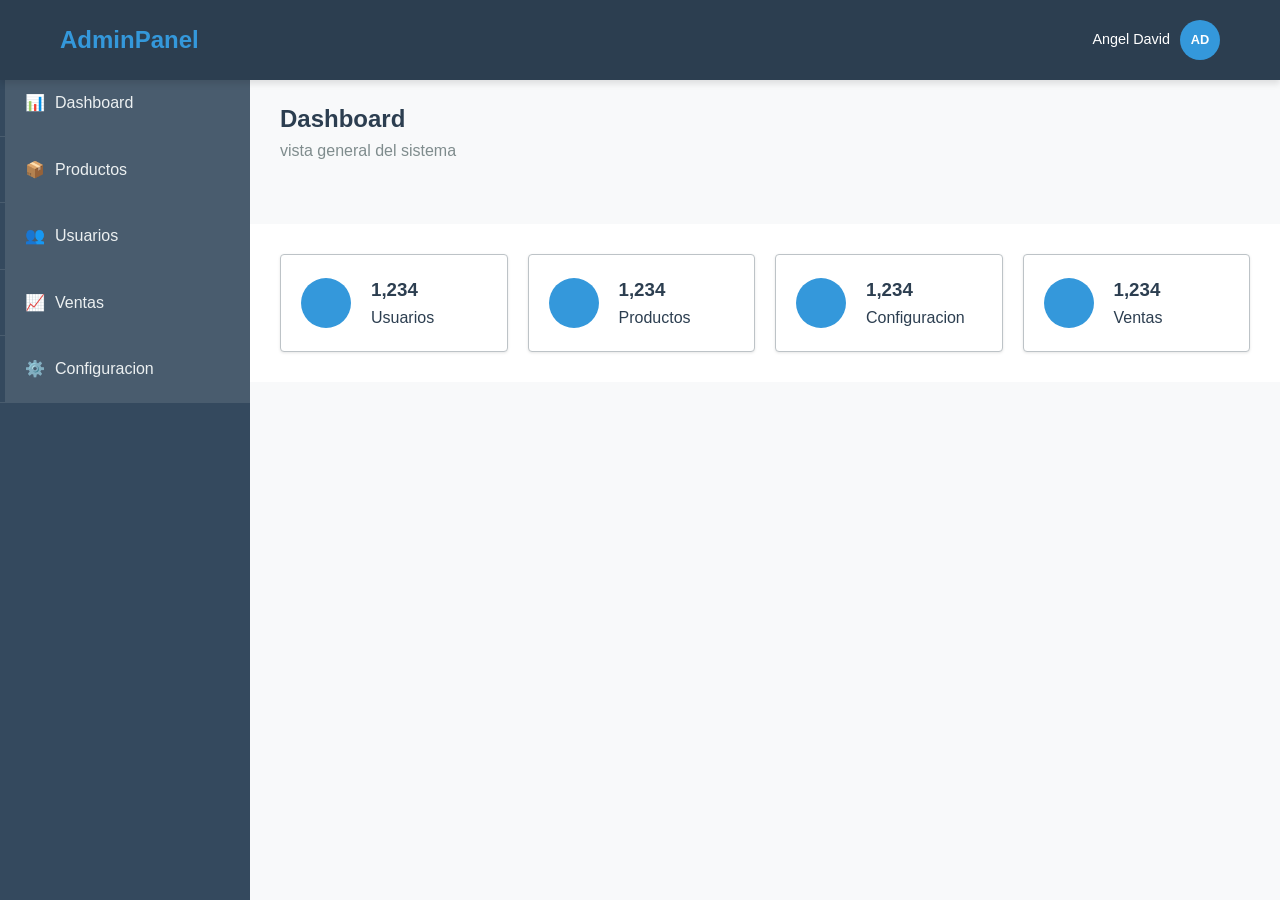
<file: index.html>
<!DOCTYPE html>
<html lang="en">
<head>
    <meta charset="UTF-8">
    <meta name="viewport" content="width=device-width, initial-scale=1.0">
    <title>Panel Administrativo</title>
    <link rel="stylesheet" href="style.css">
</head>
<body>
    <header class = "header">
        <div class = "header-content">
            <h1 class="logo">AdminPanel</h1>
            <div class="user-info">
                <span class="username">Angel David</span>
                <div class="user-avatar" >AD</div>
            </div>
        </div>
    </header>
    <div class="main-continer">
        <aside class="sidebar">
            <nav class="sidebar-nav">
                <ul class="nav-list">
                    <li class="nav-item">
                        <a href="#dashboard" class="nav-link active" >
                            <span class ="nav-icon">📊</span>
                        <span class ="nav-text">Dashboard</span>
                        </a>
                        

                    </li>
                    <li class="nav-item">
                        <a href="#dashboard" class="nav-link active" >
                            <span class ="nav-icon">📦</span>
                        <span class ="nav-text">Productos</span>
                        </a>

                    </li>
                    <li class="nav-item">
                        <a href="#dashboard" class="nav-link active" >
                        <span class ="nav-icon">👥</span>
                        <span class ="nav-text">Usuarios</span>
                        </a>

                    </li>
                    <li class="nav-item">
                        <a href="#dashboard" class="nav-link active" >
                        <span class ="nav-icon">📈</span>
                        <span class ="nav-text">Ventas</span>
                            </a>
                    </li>
                    <li class="nav-item">
                        <a href="#dashboard" class="nav-link active" >
                            <span class ="nav-icon">⚙️</span>
                            <span class ="nav-text">Configuracion</span>
                        </a>
                    </li>
                </ul>
            </nav>

        </aside>
        <main class="main-content">
            <div class ="content-header">
                <h2 class = "page-tittle">Dashboard</h2>
                <p class ="page-description">vista general del sistema</p>

            </div>
        </main>

        <section class="stats-section">
            <div class="stats-grid">
                <div class ="stat-card">
                    <div class="stat-icon"></div>
                    <div class="stat-info">
                        <h3 class="stat-number">1,234</h3>
                        <p class="stat-label">Usuarios</p>
                    </div>
                </div>
                <div class ="stat-card">
                    <div class="stat-icon"></div>
                    <div class="stat-info">
                        <h3 class="stat-number">1,234</h3>
                        <p class="stat-label">Productos</p>
                    </div>
                </div>
                <div class ="stat-card">
                    <div class="stat-icon"></div>
                    <div class="stat-info">
                        <h3 class="stat-number">1,234</h3>
                        <p class="stat-label">Configuracion</p>
                    </div>
                </div>
                <div class ="stat-card">
                    <div class="stat-icon"></div>
                    <div class="stat-info">
                        <h3 class="stat-number">1,234</h3>
                        <p class="stat-label">Ventas</p>
                    </div>
                </div>
            </div>
        </section>
    </div>

</body>
</html>
</file>
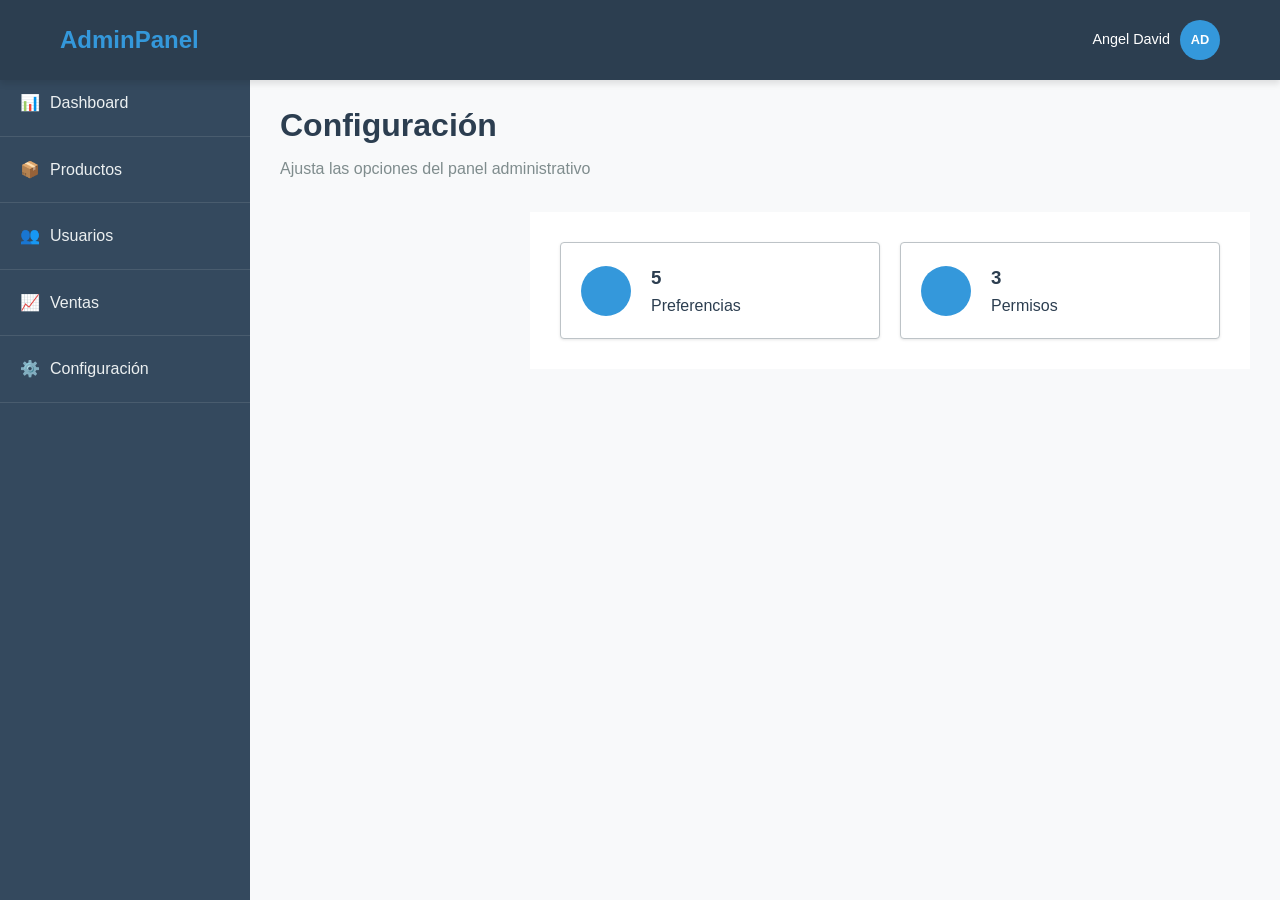
<file: page/configuration.html>
﻿<!DOCTYPE html>
<html lang="en">
<head>
    <meta charset="UTF-8">
    <meta name="viewport" content="width=device-width, initial-scale=1.0">
    <title>Configuración</title>
    <link rel="stylesheet" href="../style.css">
    <script src="../main.js" defer></script>
</head>
<body>
    <div id="sidebar-placeholder"></div>

    <main class="main-content">
        <div class="content-header">
            <h2 class="page-title">Configuración</h2>
            <p class="page-description">Ajusta las opciones del panel administrativo</p>
        </div>
        <section class="stats-section">
            <div class="stats-grid">
                <div class="stat-card">
                    <div class="stat-icon"></div>
                    <div class="stat-info">
                        <h3 class="stat-number">5</h3>
                        <p class="stat-label">Preferencias</p>
                    </div>
                </div>
                <div class="stat-card">
                    <div class="stat-icon"></div>
                    <div class="stat-info">
                        <h3 class="stat-number">3</h3>
                        <p class="stat-label">Permisos</p>
                    </div>
                </div>
            </div>
        </section>
    </main>
</body>
</html>
</file>
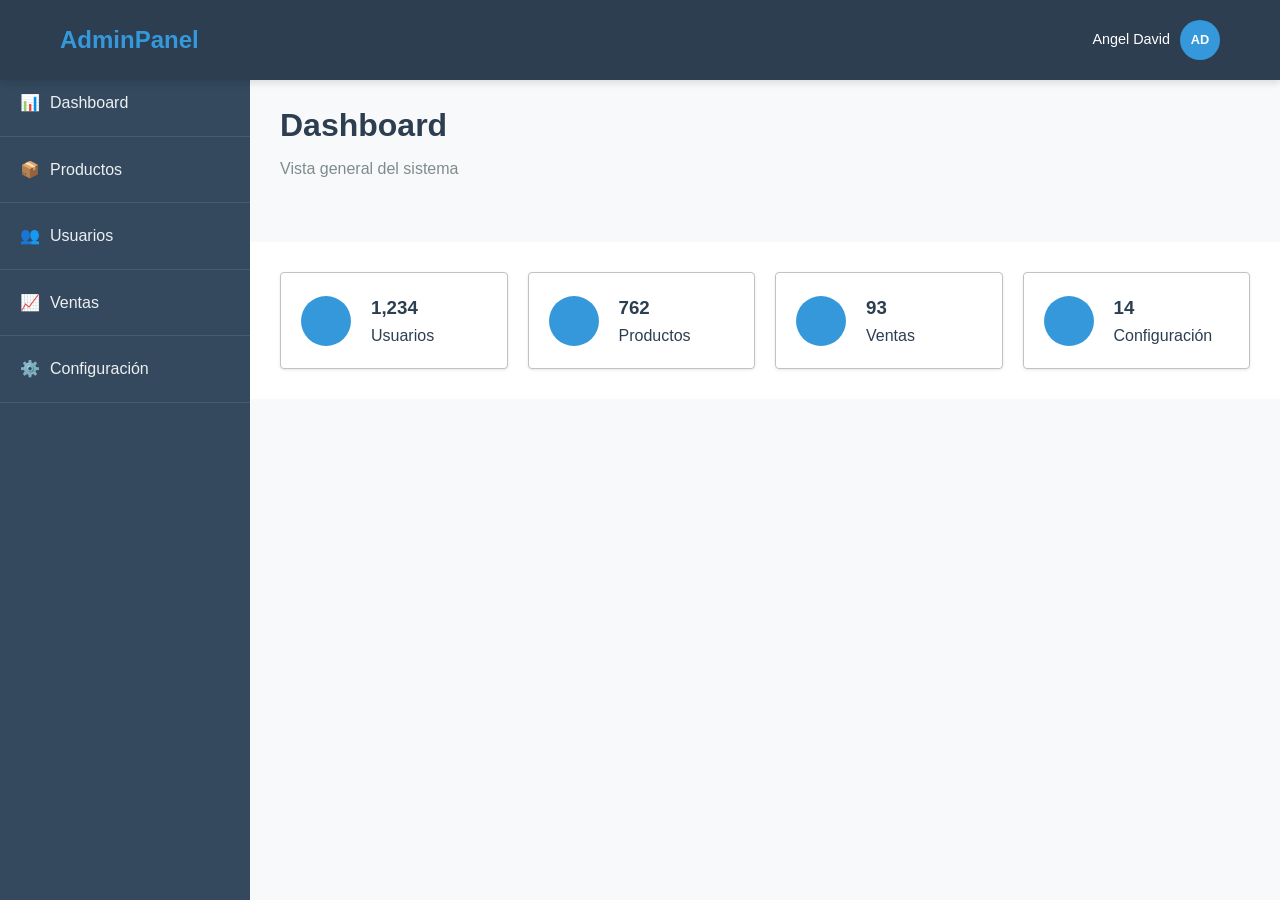
<file: page/dashboard.html>
﻿<!DOCTYPE html>
<html lang="en">
<head>
    <meta charset="UTF-8">
    <meta name="viewport" content="width=device-width, initial-scale=1.0">
    <title>Dashboard</title>
    <link rel="stylesheet" href="../style.css">
    <script src="../main.js" defer></script>
</head>
<body>
    <div id="sidebar-placeholder"></div>

    <main class="main-content">
        <div class="content-header">
            <h2 class="page-title">Dashboard</h2>
            <p class="page-description">Vista general del sistema</p>
        </div>
    </main>

    <section class="stats-section">
        <div class="stats-grid">
            <div class="stat-card">
                <div class="stat-icon"></div>
                <div class="stat-info">
                    <h3 class="stat-number">1,234</h3>
                    <p class="stat-label">Usuarios</p>
                </div>
            </div>
            <div class="stat-card">
                <div class="stat-icon"></div>
                <div class="stat-info">
                    <h3 class="stat-number">762</h3>
                    <p class="stat-label">Productos</p>
                </div>
            </div>
            <div class="stat-card">
                <div class="stat-icon"></div>
                <div class="stat-info">
                    <h3 class="stat-number">93</h3>
                    <p class="stat-label">Ventas</p>
                </div>
            </div>
            <div class="stat-card">
                <div class="stat-icon"></div>
                <div class="stat-info">
                    <h3 class="stat-number">14</h3>
                    <p class="stat-label">Configuración</p>
                </div>
            </div>
        </div>
    </section>
</body>
</html>
</file>
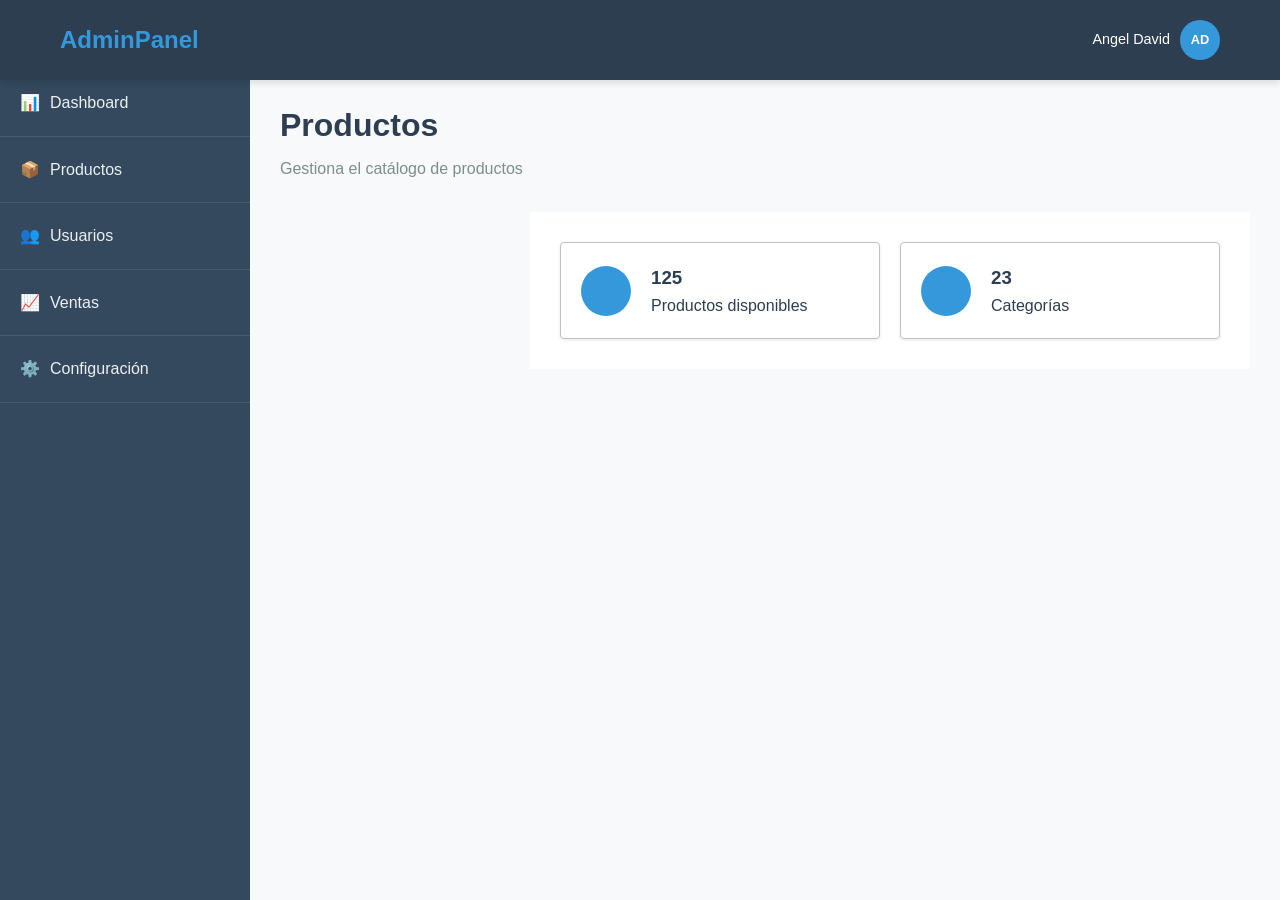
<file: page/productos.html>
﻿<!DOCTYPE html>
<html lang="en">
<head>
    <meta charset="UTF-8">
    <meta name="viewport" content="width=device-width, initial-scale=1.0">
    <title>Productos</title>
    <link rel="stylesheet" href="../style.css">
    <script src="../main.js" defer></script>
</head>
<body>
    <div id="sidebar-placeholder"></div>

    <main class="main-content">
        <div class="content-header">
            <h2 class="page-title">Productos</h2>
            <p class="page-description">Gestiona el catálogo de productos</p>
        </div>
        <section class="stats-section">
            <div class="stats-grid">
                <div class="stat-card">
                    <div class="stat-icon"></div>
                    <div class="stat-info">
                        <h3 class="stat-number">125</h3>
                        <p class="stat-label">Productos disponibles</p>
                    </div>
                </div>
                <div class="stat-card">
                    <div class="stat-icon"></div>
                    <div class="stat-info">
                        <h3 class="stat-number">23</h3>
                        <p class="stat-label">Categorías</p>
                    </div>
                </div>
            </div>
        </section>
    </main>
</body>
</html>
</file>
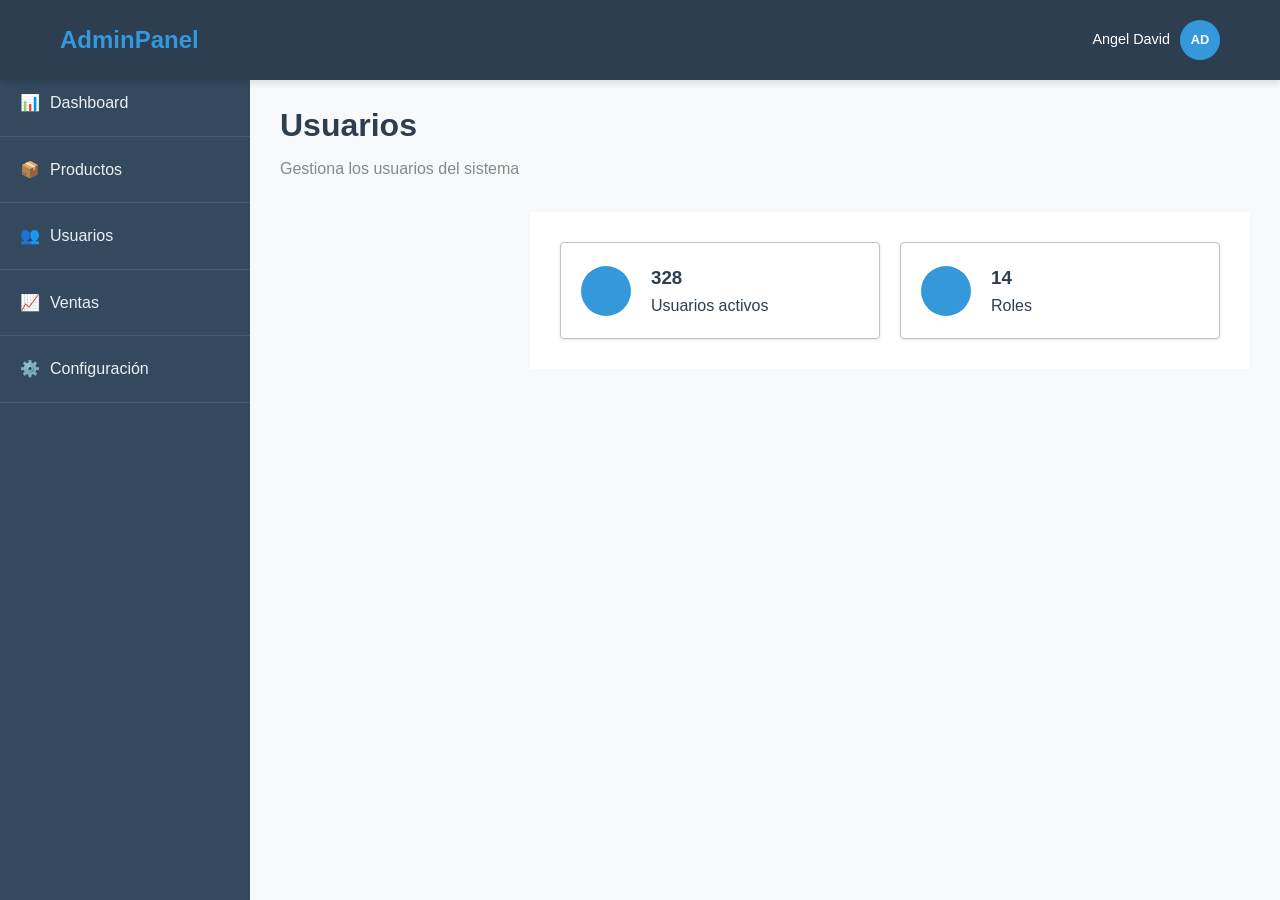
<file: page/usuarios.html>
﻿<!DOCTYPE html>
<html lang="en">
<head>
    <meta charset="UTF-8">
    <meta name="viewport" content="width=device-width, initial-scale=1.0">
    <title>Usuarios</title>
    <link rel="stylesheet" href="../style.css">
    <script src="../main.js" defer></script>
</head>
<body>
    <div id="sidebar-placeholder"></div>

    <main class="main-content">
        <div class="content-header">
            <h2 class="page-title">Usuarios</h2>
            <p class="page-description">Gestiona los usuarios del sistema</p>
        </div>
        <section class="stats-section">
            <div class="stats-grid">
                <div class="stat-card">
                    <div class="stat-icon"></div>
                    <div class="stat-info">
                        <h3 class="stat-number">328</h3>
                        <p class="stat-label">Usuarios activos</p>
                    </div>
                </div>
                <div class="stat-card">
                    <div class="stat-icon"></div>
                    <div class="stat-info">
                        <h3 class="stat-number">14</h3>
                        <p class="stat-label">Roles</p>
                    </div>
                </div>
            </div>
        </section>
    </main>
</body>
</html>
</file>
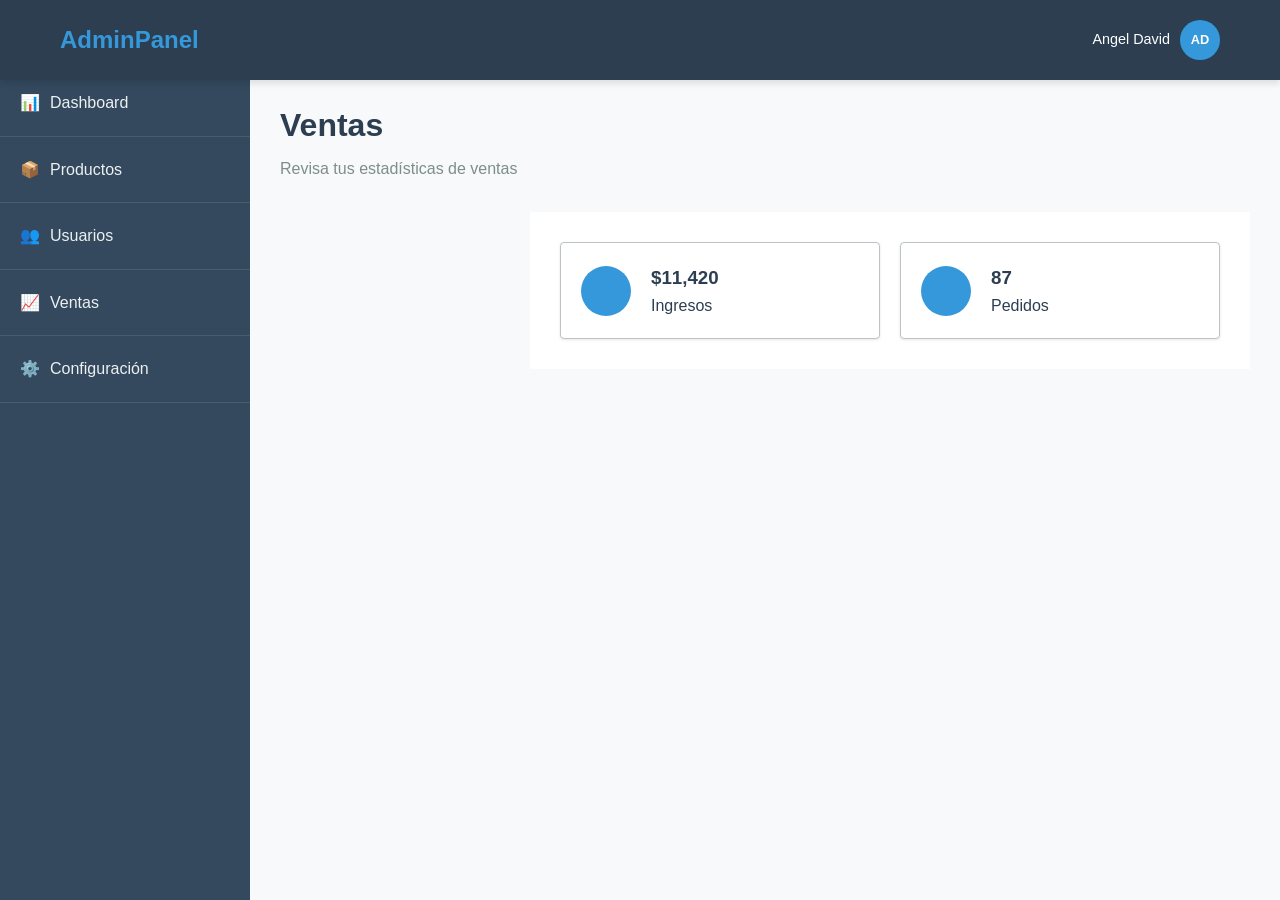
<file: page/ventas.html>
﻿<!DOCTYPE html>
<html lang="en">
<head>
    <meta charset="UTF-8">
    <meta name="viewport" content="width=device-width, initial-scale=1.0">
    <title>Ventas</title>
    <link rel="stylesheet" href="../style.css">
    <script src="../main.js" defer></script>
</head>
<body>
    <div id="sidebar-placeholder"></div>

    <main class="main-content">
        <div class="content-header">
            <h2 class="page-title">Ventas</h2>
            <p class="page-description">Revisa tus estadísticas de ventas</p>
        </div>
        <section class="stats-section">
            <div class="stats-grid">
                <div class="stat-card">
                    <div class="stat-icon"></div>
                    <div class="stat-info">
                        <h3 class="stat-number">$11,420</h3>
                        <p class="stat-label">Ingresos</p>
                    </div>
                </div>
                <div class="stat-card">
                    <div class="stat-icon"></div>
                    <div class="stat-info">
                        <h3 class="stat-number">87</h3>
                        <p class="stat-label">Pedidos</p>
                    </div>
                </div>
            </div>
        </section>
    </main>
</body>
</html>
</file>
<file: style.css>
﻿:root {
    
    --primary-color: #2c3e50;
    --secondary-color: #3498db;
    --accent-color: #e74c3c;
    --success-color: #27ae60;
    --warning-color: #f39c12;

    --text-primary: #2c3e50;
    --text-secondary: #7f8c8d;
    --text-light: #95a5a6;

    --bg-primary: #ffffff;
    --bg-secondary: #f8f9fa;
    --bg-dark: #34495e;

    --spacing-xs: 5px;
    --spacing-sm: 10px;
    --spacing-md: 20px;
    --spacing-lg: 30px;
    --spacing-xl: 40px;


    --border-radius: 4px;
    --border-color: #bdc3c7;


    --shadow-sm: 0 1px 3px rgba(0, 0, 0, 0.1);
    --shadow-md: 0 4px 6px rgba(0, 0, 0, 0.1);
    --shadow-lg: 0 10px 25px rgba(0, 0, 0, 0.1);


    --transition-fast: 0.2s ease;
    --transition-normal: 0.3s ease;
    --transition-slow: 0.5s ease;
}

* {
    margin: 0;
    padding: 0;
    box-sizing: border-box;
}

body {
    font-family: 'Arial', sans-serif;
    background-color: var(--bg-secondary);
    color: var(--text-primary);
    line-height: 1.6;
    padding-top: 70px;
}

.header {
    background-color: var(--primary-color);
    color: white;
    padding: 0;
    position: fixed;
    top: 0;
    left: 0;
    right: 0;
    z-index: 1000;
    box-shadow: var(--shadow-md);
}

.header-content {
    max-width: 1200px;
    margin: 0 auto;
    padding: var(--spacing-md);
    display: flex;
    justify-content: space-between;
    align-items: center;
}

.logo {
    font-size: 1.5rem;
    font-weight: bold;
    color: var(--secondary-color);
}

.user-info {
    display: flex;
    align-items: center;
    gap: var(--spacing-sm);
}

.username {
    font-size: 0.9rem;
}

.user-avatar {
    width: 40px;
    height: 40px;
    background-color: var(--secondary-color);
    border-radius: 50%;
    display: flex;
    align-items: center;
    justify-content: center;
    font-weight: bold;
    font-size: 0.8rem;
}

.sidebar {
    width: 250px;
    background-color: var(--bg-dark);
    position: fixed;
    left: 0;
    top: 70px;
    bottom: 0;
    overflow-y: auto;
    transition: transform var(--transition-normal);
    
}

.nav-list {
    list-style: none;
}

.nav-item {
    border-bottom: 1px solid rgba(255, 255, 255, 0.1);
}

.nav-link {
    display: flex;
    align-items: center;
    padding: var(--spacing-md);
    color: #ecf0f1;
    text-decoration: none;
    transition: all var(--transition-normal);
}

.nav-link:hover,
.nav-link.active {
    background-color: rgba(255, 255, 255, 0.1);
    transform: translateX(5px);
}

.nav-icon {
    margin-right: var(--spacing-sm);
}

.main-content {
    margin-left: 250px;
    flex: 1;
    padding: var(--spacing-lg);
}

.content-header {
    margin-bottom: var(--spacing-lg);
}

.page-title {
    font-size: 2rem;
    color: var(--text-primary);
    margin-bottom: var(--spacing-xs);
}

.page-description {
    color: var(--text-secondary);
    font-size: 1rem;
}

.stats-section {
    margin-left: 250px;
    padding: var(--spacing-lg);
    background-color: var(--bg-primary);
}

.stats-grid {
    display: grid;
    gap: var(--spacing-md);
    grid-template-columns: repeat(auto-fit, minmax(220px, 1fr));
}

.stat-card {
    background-color: #fff;
    border: 1px solid var(--border-color);
    border-radius: var(--border-radius);
    box-shadow: var(--shadow-sm);
    padding: var(--spacing-md);
    display: flex;
    align-items: center;
    gap: var(--spacing-md);
}

.stat-icon {
    width: 50px;
    height: 50px;
    border-radius: 50%;
    background-color: var(--secondary-color);
}

.stat-info {
    display: flex;
    flex-direction: column;
}
</file>
